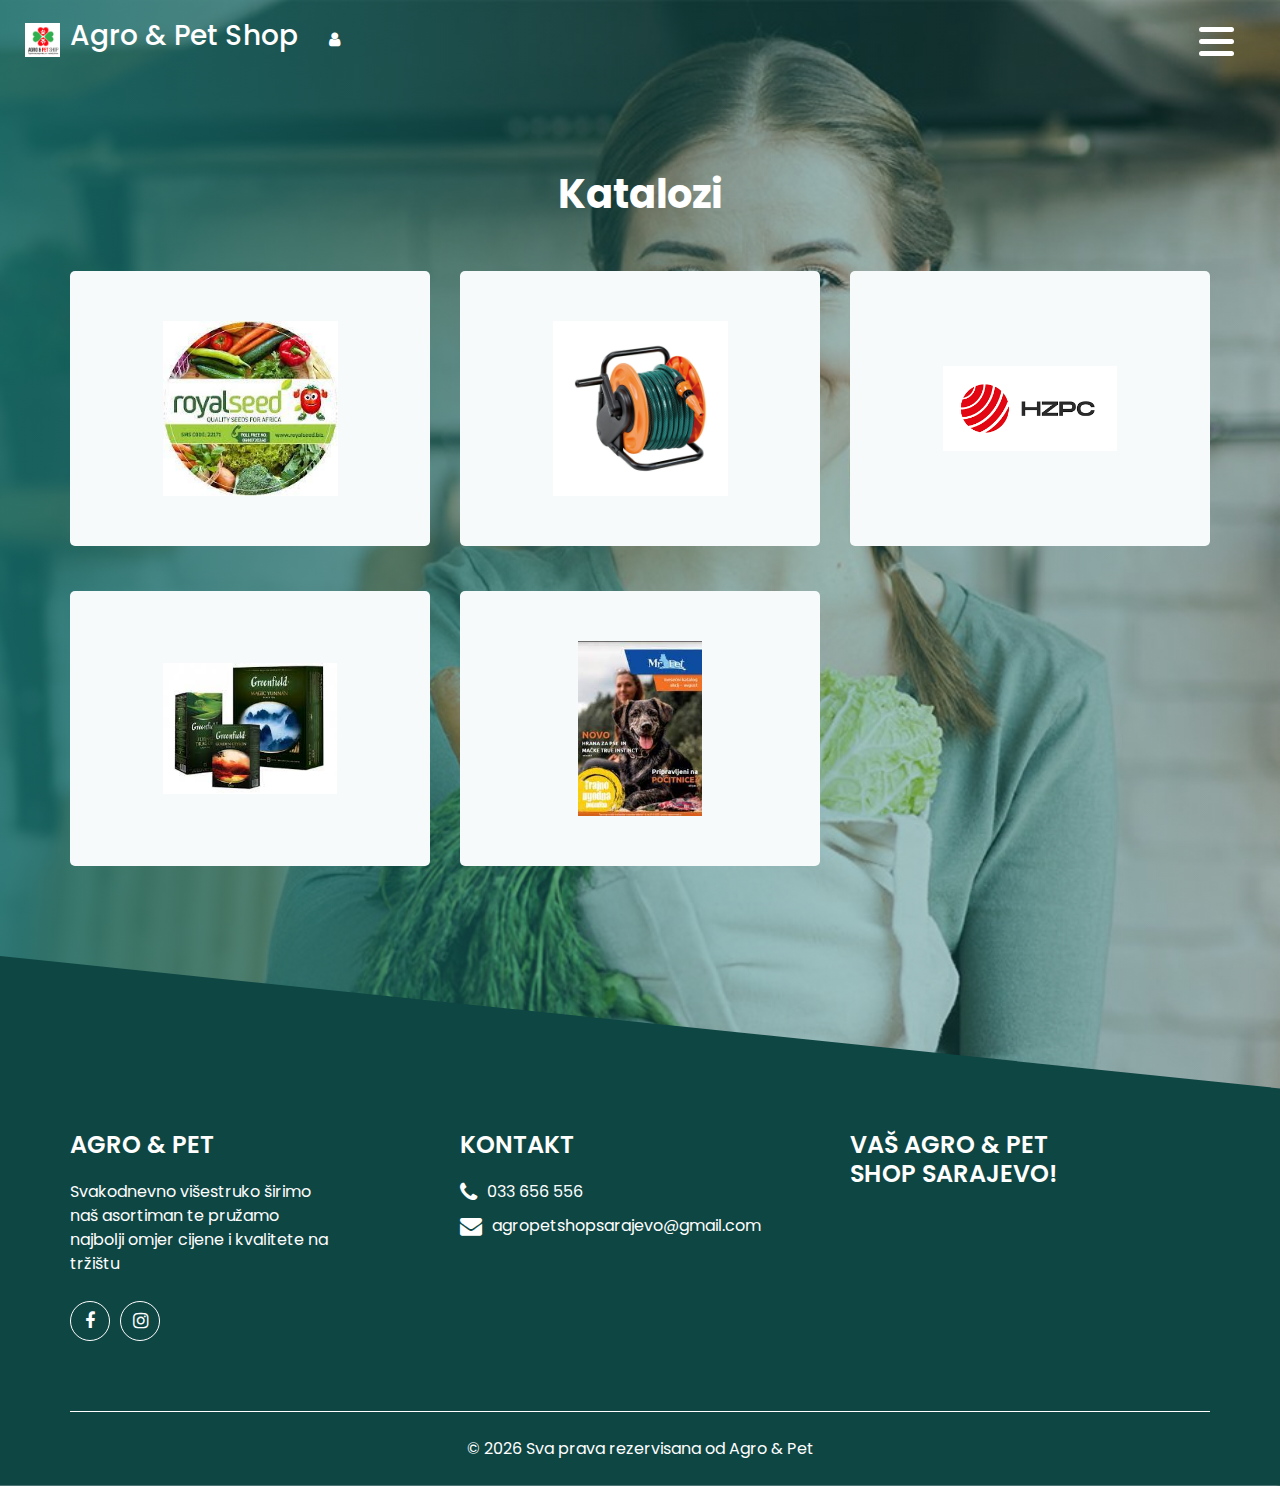
<file: catalog.html>
<!DOCTYPE html>
<html lang="en">
<head>
    <!-- Basic -->
  <meta charset="utf-8" />
  <meta http-equiv="X-UA-Compatible" content="IE=edge" />
  <!-- Mobile Metas -->
  <meta name="viewport" content="width=device-width, initial-scale=1, shrink-to-fit=no" />
  <!-- Site Metas -->
  <meta name="keywords" content="" />
  <meta name="description" content="" />
  <meta name="author" content="" />

  <title> Agro&Pet  </title>

  <!-- bootstrap core css -->
  <link rel="stylesheet" type="text/css" href="css/bootstrap.css" />
  <!-- font awesome style -->
  <link href="css/font-awesome.min.css" rel="stylesheet" />
  <!-- fonts style -->
  <link href="https://fonts.googleapis.com/css?family=Poppins:400,700|Raleway:400,700&display=swap" rel="stylesheet" />
  <!-- Custom styles for this template -->
  <link href="css/style.css" rel="stylesheet" />
  <!-- responsive style -->
  <link href="css/responsive.css" rel="stylesheet" />
</head>
<body>
    <div class="hero_area">
        <div class="hero_bg_box">
          <img src="images/hero-bg.jpg" alt="">
        </div>
        <!-- header section strats -->
        <header class="header_section">
          <div class="container-fluid">
            <nav class="navbar navbar-expand-lg custom_nav-container">
              <a class="navbar-brand" href="index.html">
                <img src="images/agro-logo.png" alt="agro-logo">
                <h3 style="color: #fff;">Agro & Pet Shop</h3>
              </a>
              <div class="" id="">
                <div class="container">
                  <div class=" mr-auto flex-column flex-lg-row align-items-center">
                    <ul class="navbar-nav justify-content-between ">
                      <div class="User_option">
                        <li class="">
                          <a class="" href="">
                            <i class="fa fa-user" aria-hidden="true"></i>
                          </a>
                        </li>
                        
                      </div>
                    </ul>
                  </div>
                </div>
    
                <div class="custom_menu-btn">
                  <button onclick="openNav()">
                    <span class="s-1"> </span>
                    <span class="s-2"> </span>
                    <span class="s-3"> </span>
                  </button>
                </div>
                <div id="myNav" class="overlay">
                  <div class="overlay-content">
                    <a href="index.html">POČETNA</a>
                    <a href="contact.html">KONTAKT</a>
                    <a href="catalog.html">KATALOG</a>
                  </div>
                </div>
              </div>
            </nav>
          </div>
        </header>
        <!-- end header section -->
        
        <!-- veg section -->

  <section class="veg_section layout_padding">
    <div class="container">
      <div class="heading_container heading_center">
        <h2 style="color: #fff;">
          Katalozi
        </h2>
      </div>
      <div class="row">
        <div class="col-md-6 col-lg-4">
          <div class="box">
            <div class="img-box">
              <a href="https://www.yumpu.com/xx/document/read/31907494/royal-seeds-2015" target="_blank">
                <img src="images/royalseed.jpg" alt="royalseed">
              </a>
            </div>
            
          </div>
        </div>
        <div class="col-md-6 col-lg-4">
          <div class="box">
            <div class="img-box">
              <a href="https://www.yumpu.com/it/document/read/31907499/gf-katalog" target="_blank">
                <img src="images/gf.jpg" alt="gf">
              </a>  
            </div>
          </div>
        </div>
        <div class="col-md-6 col-lg-4">
          <div class="box">
            <div class="img-box">
              <a href="https://www.yumpu.com/xx/document/read/34491938/sjemenski-krompir-hzpc" target="_blank">
                <img src="images/hzpc.png" alt="hzpc">
              </a>
            </div>
          </div>
        </div>
        <div class="col-md-6 col-lg-4">
          <div class="box">
            <div class="img-box">
              <a href="https://www.yumpu.com/pt/document/read/36240106/ukrasne-trave-i-krmno-bilje" target="_blank">
                <img src="images/greenfield.jpg" alt="greenfield">
              </a>  
            </div>
          </div>
        </div>
        <div class="col-md-6 col-lg-4">
          <div class="box">
            <div class="img-box">
              <a href="https://www.yumpu.com/xx/document/read/56238870/agricom-zoo-program" target="_blank">
                <img src="images/pets.jpg" alt="pets">
              </a> 
            </div>
          </div>
        </div>
      </div>
    </div>
  </section>

  <!-- footer section -->
  <section class="container-fluid footer_section ">
    <div class="container">
      <div class="row ">
        <div class="col-sm-6 col-md-4 col-lg-3 footer-col">
          <div class="footer_detail">
            <a href="index.html">
              <h4>
                AGRO & PET
              </h4>
            </a>
            <p>
              Svakodnevno višestruko širimo naš asortiman te pružamo najbolji omjer cijene i kvalitete na tržištu
            </p>
            <div class="social_box">
              <a href="https://m.facebook.com/agropetshopsarajevo/?_rdr" target="="_blank>
                <i class="fa fa-facebook" aria-hidden="true"></i>
              </a>
              <a href="https://www.seekpng.com/png/full/66-667645_website-under-construction-png-construction-icons.png" target="_blank">
                <i class="fa fa-instagram" aria-hidden="true"></i>
              </a>
            </div>
          </div>
        </div>
        <div class="col-sm-6 col-md-4 col-lg-3 mx-auto footer-col">
          <h4>
            Kontakt
          </h4>
          <div class="contact_nav">
            
            <a href="">
              <i class="fa fa-phone" aria-hidden="true"></i>
              <span>
                033 656 556
              </span>
            </a>
            <a href="">
              <i class="fa fa-envelope" aria-hidden="true"></i>
              <span>
                agropetshopsarajevo@gmail.com
              </span>
            </a>
          </div>
        </div>
        <div class="col-md-4 footer-col">
          <div class="footer_form">
            <h4>
              Vaš Agro & Pet <br>
              Shop Sarajevo!
            </h4>
          </div>
        </div>
      </div>
      <div class="footer-info">
        <p>
          &copy; <span id="displayYear"></span> Sva prava rezervisana od 
          <a href="#">Agro & Pet</a>
        </p>
      </div>
    </div>
  </section>
  <!-- end  footer section -->

        <script type="text/javascript" src="js/jquery-3.4.1.min.js"></script>
        <script type="text/javascript" src="js/bootstrap.js"></script>
        <script type="text/javascript" src="js/custom.js"></script>
</body>
</html>
</file>
<file: css/style.css>
body {
  font-family: 'Poppins', sans-serif;
  color: #0c0c0c;
  background-color: #ffffff;
}

.layout_padding {
  padding-top: 90px;
  padding-bottom: 90px;
}

.layout_padding2 {
  padding: 45px 0;
}

.layout_padding2-top {
  padding-top: 45px;
  padding-bottom: 45px;
}

.layout_padding2-bottom {
  padding-bottom: 45px;
}

.layout_padding-top {
  padding-top: 90px;
}

.layout_padding-bottom {
  padding-bottom: 90px;
}

.mt_15 {
  margin-top: 15px;
}

.mt_20 {
  margin-top: 20px;
}

.mt_25 {
  margin-top: 25px;
}

.mb_15 {
  margin-bottom: 15px;
}

.mb_20 {
  margin-bottom: 20px;
}

.mb_25 {
  margin-bottom: 25px;
}

.heading_container {
  display: -webkit-box;
  display: -ms-flexbox;
  display: flex;
  -webkit-box-orient: vertical;
  -webkit-box-direction: normal;
      -ms-flex-direction: column;
          flex-direction: column;
}

.heading_container h2 {
  position: relative;
  font-size: 2.5rem;
  font-weight: bold;
}

.heading_container.heading_center {
  -webkit-box-align: center;
      -ms-flex-align: center;
          align-items: center;
  text-align: center;
}

/*header section*/
.hero_area {
  min-height: 100vh;
  display: -webkit-box;
  display: -ms-flexbox;
  display: flex;
  -webkit-box-orient: vertical;
  -webkit-box-direction: normal;
      -ms-flex-direction: column;
          flex-direction: column;
  background-size: cover;
  position: relative;
}

.hero_area .hero_bg_box {
  position: absolute;
  top: 0;
  left: 0;
  width: 100%;
  height: 100%;
  -webkit-clip-path: polygon(0 0, 100% 0, 100% 100%, 0 85%);
          clip-path: polygon(0 0, 100% 0, 100% 100%, 0 85%);
}

.hero_area .hero_bg_box img {
  width: 100%;
  height: 100%;
  -o-object-fit: cover;
     object-fit: cover;
  -o-object-position: top right;
     object-position: top right;
}

.hero_area .hero_bg_box::before {
  content: "";
  position: absolute;
  left: 0;
  top: 0;
  width: 100%;
  height: 100%;
  background: -webkit-gradient(linear, left top, right top, from(rgba(23, 112, 110, 0.85)), color-stop(rgba(23, 112, 110, 0.45)), to(rgba(23, 112, 110, 0.25)));
  background: linear-gradient(to right, rgba(23, 112, 110, 0.85), rgba(23, 112, 110, 0.45), rgba(23, 112, 110, 0.25));
}

.sub_page .hero_area {
  min-height: auto;
  background-position: top;
}

.sub_page .hero_area .hero_bg_box {
  -webkit-clip-path: none;
          clip-path: none;
}

.sub_page .about_section .about_bg_box {
  -webkit-clip-path: none;
          clip-path: none;
}

.sub_page .footer_section {
  -webkit-clip-path: none;
          clip-path: none;
  padding-top: 75px;
}

.header_section .container-fluid {
  padding-right: 25px;
  padding-left: 25px;
}

.header_section .nav_container {
  margin: 0 auto;
}

.header_section .user_option {
  display: -webkit-box;
  display: -ms-flexbox;
  display: flex;
  -webkit-box-align: center;
      -ms-flex-align: center;
          align-items: center;
}

.header_section .user_option a {
  display: -webkit-box;
  display: -ms-flexbox;
  display: flex;
  color: #ffffff;
  -webkit-box-align: center;
      -ms-flex-align: center;
          align-items: center;
}

.header_section .user_option a img {
  min-width: 20px;
  height: 20px;
  margin-right: 5px;
}

a,
a:hover,
a:focus {
  text-decoration: none;
}

a:hover,
a:focus {
  color: initial;
}

.btn,
.btn:focus {
  outline: none !important;
  -webkit-box-shadow: none;
          box-shadow: none;
}

.custom_nav-container .nav_search-btn {
  width: 35px;
  height: 35px;
  padding: 0;
  border: none;
  color: #ffffff;
  margin-left: 25px;
}

.navbar-brand {
  display: -webkit-box;
  display: -ms-flexbox;
  display: flex;
  -webkit-box-align: center;
      -ms-flex-align: center;
          align-items: center;
}

.navbar-brand img {
  width: 35px;
  margin-right: 10px;
}

.navbar-brand span {
  text-transform: uppercase;
  font-weight: bold;
  color: #ffffff;
  font-size: 22px;
}

.custom_nav-container {
  z-index: 99999;
  padding: 0;
  height: 80px;
}

.lg_toggl-btn {
  background-color: transparent;
  border: none;
  outline: none;
  width: 56px;
  height: 40px;
  cursor: pointer;
}

.lg_toggl-btn:focus {
  outline: none;
}

.User_option {
  display: -webkit-box;
  display: -ms-flexbox;
  display: flex;
  -webkit-box-align: center;
      -ms-flex-align: center;
          align-items: center;
  margin-left: auto;
  margin-right: 75px;
}

.User_option a {
  color: #ffffff;
}

.custom_menu-btn {
  z-index: 9;
  position: absolute;
  right: 15px;
  top: 7px;
}

.custom_menu-btn button {
  margin-top: 12px;
  outline: none;
  border: none;
  background-color: transparent;
}

.custom_menu-btn button span {
  display: block;
  width: 35px;
  height: 5px;
  background-color: #ffffff;
  margin: 7px 0;
  -webkit-transition: all .3s;
  transition: all .3s;
  border-radius: 10px;
}

.menu_btn-style {
  position: fixed;
  right: 29px;
  top: 7px;
}

.custom_menu-btn .s-2 {
  -webkit-transition: all .1s;
  transition: all .1s;
}

.menu_btn-style button .s-1 {
  -webkit-transform: rotate(45deg) translateY(17px);
          transform: rotate(45deg) translateY(17px);
}

.menu_btn-style button .s-2 {
  -webkit-transform: translateX(100px);
          transform: translateX(100px);
}

.menu_btn-style button .s-3 {
  -webkit-transform: rotate(-45deg) translateY(-17px);
          transform: rotate(-45deg) translateY(-17px);
}

.overlay {
  height: 100%;
  width: 0;
  position: fixed;
  z-index: 1;
  top: 0;
  left: 0;
  background-color: black;
  background-color: rgba(23, 112, 110, 0.9);
  overflow-x: hidden;
  -webkit-transition: 0.5s;
  transition: 0.5s;
}

.overlay .closebtn {
  position: absolute;
  top: 0;
  right: 30px;
  font-size: 60px;
}

.overlay a {
  padding: 0px;
  text-decoration: none;
  font-size: 22px;
  color: #ffffff;
  display: block;
  -webkit-transition: 0.3s;
  transition: 0.3s;
  margin-bottom: 15px;
}

.overlay a:hover {
  color: #b6eb7a;
}

.overlay-content {
  position: relative;
  top: 30%;
  width: 100%;
  text-align: center;
  margin-top: 30px;
}

.menu_width {
  width: 100%;
}

/*end header section*/
/* slider section */
.slider_section {
  position: relative;
  color: #ffffff;
  -webkit-box-flex: 1;
      -ms-flex: 1;
          flex: 1;
  display: -webkit-box;
  display: -ms-flexbox;
  display: flex;
  -webkit-box-align: center;
      -ms-flex-align: center;
          align-items: center;
  -webkit-box-pack: center;
      -ms-flex-pack: center;
          justify-content: center;
  padding: 45px 0 90px 0;
}

.slider_section .container {
  position: relative;
  z-index: 2;
}

.slider_section .row {
  -webkit-box-align: center;
      -ms-flex-align: center;
          align-items: center;
}

.slider_section .detail-box h1 {
  font-weight: bold;
  font-size: 3.5rem;
  font-family: 'Poppins', sans-serif;
}

.slider_section .detail-box a {
  margin-top: 45px;
  text-transform: uppercase;
  display: inline-block;
  padding: 10px 45px;
  background-color: #b6eb7a;
  color: #ffffff;
  -webkit-transition: all 0.3s;
  transition: all 0.3s;
  border: 1px solid transparent;
  border-radius: 0;
}

.slider_section .detail-box a:hover {
  background-color: transparent;
  border-color: #b6eb7a;
  color: #b6eb7a;
}

.slider_section .img-box {
  display: -webkit-box;
  display: -ms-flexbox;
  display: flex;
  -webkit-box-pack: center;
      -ms-flex-pack: center;
          justify-content: center;
  padding: 25px;
}

.slider_section .img-box img {
  width: 100%;
  -webkit-filter: drop-shadow(0 7px 5px rgba(0, 0, 0, 0.05));
          filter: drop-shadow(0 7px 5px rgba(0, 0, 0, 0.05));
}

.slider_section #customCarousel1 {
  width: 100%;
}

.slider_section .carousel-indicators {
  position: unset;
  margin-top: 45px;
}

.slider_section .carousel-indicators li {
  text-indent: unset;
  border: none;
  background-color: #252525;
  opacity: 1;
  width: 12px;
  height: 12px;
  -webkit-transition: all .2s;
  transition: all .2s;
}

.slider_section .carousel-indicators li.active {
  background-color: #b6eb7a;
  width: 25px;
}

.veg_section .box {
  margin-top: 45px;
  text-align: center;
}

.veg_section .box .img-box {
  display: -webkit-box;
  display: -ms-flexbox;
  display: flex;
  -webkit-box-pack: center;
      -ms-flex-pack: center;
          justify-content: center;
  -webkit-box-align: center;
      -ms-flex-align: center;
          align-items: center;
  height: 275px;
  padding: 25px;
  background-color: #f7fafa;
  padding: 25px;
  border-radius: 5px;
}

.veg_section .box .img-box img {
  max-width: 175px;
  max-height: 175px;
}

.veg_section .box .detail-box {
  margin-top: 15px;
}

.veg_section .box .detail-box a {
  font-size: 18px;
  color: #252525;
}

.veg_section .box .detail-box .price_heading {
  margin-top: 10px;
  margin-bottom: 0;
}

.veg_section .box .detail-box .price_heading span {
  color: #b6eb7a;
}

.veg_section .btn-box {
  display: -webkit-box;
  display: -ms-flexbox;
  display: flex;
  -webkit-box-pack: center;
      -ms-flex-pack: center;
          justify-content: center;
  margin-top: 45px;
}

.veg_section .btn-box a {
  display: inline-block;
  padding: 10px 45px;
  background-color: #b6eb7a;
  color: #ffffff;
  -webkit-transition: all 0.3s;
  transition: all 0.3s;
  border: 1px solid transparent;
  border-radius: 5px;
}

.veg_section .btn-box a:hover {
  background-color: transparent;
  border-color: #b6eb7a;
  color: #b6eb7a;
}

.about_section {
  padding: 145px 0;
  position: relative;
  color: #ffffff;
}

.about_section .about_bg_box {
  position: absolute;
  top: 0;
  left: 0;
  width: 100%;
  height: 100%;
  -webkit-clip-path: polygon(0 0, 100% 15%, 100% 100%, 0 85%);
          clip-path: polygon(0 0, 100% 15%, 100% 100%, 0 85%);
}

.about_section .about_bg_box img {
  width: 100%;
  height: 100%;
  -o-object-fit: cover;
     object-fit: cover;
  -o-object-position: center left;
     object-position: center left;
}

.about_section .about_bg_box::before {
  content: "";
  position: absolute;
  left: 0;
  top: 0;
  width: 100%;
  height: 100%;
  background: -webkit-gradient(linear, left top, right top, from(rgba(23, 112, 110, 0.1)), color-stop(rgba(23, 112, 110, 0.55)), to(rgba(23, 112, 110, 0.85)));
  background: linear-gradient(to right, rgba(23, 112, 110, 0.1), rgba(23, 112, 110, 0.55), rgba(23, 112, 110, 0.85));
}

.about_section .row {
  -webkit-box-align: center;
      -ms-flex-align: center;
          align-items: center;
}

.about_section .detail-box p {
  margin-top: 15px;
  margin-bottom: 25px;
}

.about_section .detail-box a {
  display: inline-block;
  padding: 10px 45px;
  background-color: #b6eb7a;
  color: #ffffff;
  -webkit-transition: all 0.3s;
  transition: all 0.3s;
  border: 1px solid transparent;
  border-radius: 0;
}

.about_section .detail-box a:hover {
  background-color: transparent;
  border-color: #b6eb7a;
  color: #b6eb7a;
}

.contact_section {
  position: relative;
}

.contact_section .heading_container {
  margin-bottom: 25px;
}

.contact_section .heading_container h2 {
  text-transform: uppercase;
}

.contact_section .form_container input {
  width: 100%;
  border: none;
  height: 50px;
  margin-bottom: 20px;
  padding-left: 20px;
  outline: none;
  color: #101010;
  border-radius: 5px;
  -webkit-box-shadow: 0 0 3px 0 rgba(0, 0, 0, 0.15);
          box-shadow: 0 0 3px 0 rgba(0, 0, 0, 0.15);
}

.contact_section .form_container input::-webkit-input-placeholder {
  color: #17706e;
}

.contact_section .form_container input:-ms-input-placeholder {
  color: #17706e;
}

.contact_section .form_container input::-ms-input-placeholder {
  color: #17706e;
}

.contact_section .form_container input::placeholder {
  color: #17706e;
}

.contact_section .form_container input.message-box {
  height: 120px;
  border-radius: 15px;
}

.contact_section .form_container button {
  border: none;
  text-transform: uppercase;
  display: inline-block;
  padding: 12px 55px;
  background-color: #b6eb7a;
  color: #ffffff;
  -webkit-transition: all 0.3s;
  transition: all 0.3s;
  border: 1px solid transparent;
  border-radius: 5px;
}

.contact_section .form_container button:hover {
  background-color: transparent;
  border-color: #b6eb7a;
  color: #b6eb7a;
}

.contact_section .map_container {
  height: 325px;
  border-radius: 15px;
  overflow: hidden;
  display: -webkit-box;
  display: -ms-flexbox;
  display: flex;
  -webkit-box-align: stretch;
      -ms-flex-align: stretch;
          align-items: stretch;
  padding: 0;
}

.contact_section .map_container .map {
  height: 100%;
  -webkit-box-flex: 1;
      -ms-flex: 1;
          flex: 1;
}

.contact_section .map_container .map #googleMap {
  height: 100%;
}

.client_section .box {
  display: -webkit-box;
  display: -ms-flexbox;
  display: flex;
  -webkit-box-align: center;
      -ms-flex-align: center;
          align-items: center;
  margin: 45px auto;
}

.client_section .box .client_id {
  display: -webkit-box;
  display: -ms-flexbox;
  display: flex;
  -webkit-box-orient: vertical;
  -webkit-box-direction: normal;
      -ms-flex-direction: column;
          flex-direction: column;
  -webkit-box-align: center;
      -ms-flex-align: center;
          align-items: center;
  padding: 10px 40px 5px 15px;
  text-align: center;
  position: relative;
  margin-right: 25px;
}

.client_section .box .client_id .img-box {
  width: 175px;
}

.client_section .box .client_id .img-box img {
  width: 100%;
}

.client_section .box .client_id .name {
  margin-top: 15px;
}

.client_section .box .client_id .name h5 {
  text-transform: uppercase;
  font-size: 18px;
}

.client_section .box .client_id .name h6 {
  color: #6d6c6c;
}

.client_section .box .client_id:before {
  content: "";
  position: absolute;
  top: 0;
  left: 0;
  width: 100%;
  height: 100%;
  background-color: #ffffff;
  z-index: -1;
  -webkit-clip-path: polygon(0 14%, 89% 14%, 89% 48%, 100% 53%, 89% 58%, 89% 100%, 0 100%);
          clip-path: polygon(0 14%, 89% 14%, 89% 48%, 100% 53%, 89% 58%, 89% 100%, 0 100%);
}

.client_section .box .client_id:after {
  content: "";
  position: absolute;
  top: 17%;
  left: 3%;
  width: 85%;
  height: 85%;
  background-color: rgba(0, 0, 0, 0.2);
  z-index: -2;
  -webkit-filter: blur(25px);
          filter: blur(25px);
}

.client_section .btn-box {
  display: -webkit-box;
  display: -ms-flexbox;
  display: flex;
  -webkit-box-pack: center;
      -ms-flex-pack: center;
          justify-content: center;
}

.client_section .btn-box a {
  display: inline-block;
  padding: 10px 45px;
  background-color: #b6eb7a;
  color: #ffffff;
  -webkit-transition: all 0.3s;
  transition: all 0.3s;
  border: 1px solid transparent;
  border-radius: 5px;
  margin-top: 25px;
}

.client_section .btn-box a:hover {
  background-color: transparent;
  border-color: #b6eb7a;
  color: #b6eb7a;
}

.map-responsive {
  overflow:hidden;
  padding-bottom:56.25%;
  position:relative;
  height:0;
}

.map-responsive iframe{
  left:0;
  top:0;
  height:100%;
  width:100%;
  position:absolute;
}

/* footer section*/
.footer_section {
  padding: 175px 0 25px 0;
  -webkit-clip-path: polygon(0 0, 100% 25%, 100% 100%, 0 100%);
          clip-path: polygon(0 0, 100% 25%, 100% 100%, 0 100%);
  background-color: #0e4644;
  color: #fefefe;
}

.footer_section .footer-col {
  margin-bottom: 45px;
}

.footer_section h4 {
  text-transform: uppercase;
  position: relative;
  margin-bottom: 20px;
  color: #ffffff;
  font-weight: 600;
}

.footer_section .social_box {
  width: 100%;
  display: -webkit-box;
  display: -ms-flexbox;
  display: flex;
  margin-top: 25px;
}

.footer_section .social_box a {
  display: -webkit-box;
  display: -ms-flexbox;
  display: flex;
  -webkit-box-pack: center;
      -ms-flex-pack: center;
          justify-content: center;
  -webkit-box-align: center;
      -ms-flex-align: center;
          align-items: center;
  border-radius: 100%;
  width: 40px;
  height: 40px;
  border: 1px solid #ffffff;
  color: #ffffff;
  font-size: 18px;
  margin-right: 10px;
}

.footer_section .social_box a:hover {
  color: #b6eb7a;
  border-color: #b6eb7a;
}

.footer_section .contact_nav {
  display: -webkit-box;
  display: -ms-flexbox;
  display: flex;
  -webkit-box-orient: vertical;
  -webkit-box-direction: normal;
      -ms-flex-direction: column;
          flex-direction: column;
  -webkit-box-align: start;
      -ms-flex-align: start;
          align-items: flex-start;
}

.footer_section .contact_nav a {
  -webkit-box-flex: 1;
      -ms-flex: 1;
          flex: 1;
  margin: 0;
  display: -webkit-box;
  display: -ms-flexbox;
  display: flex;
  -webkit-box-align: center;
      -ms-flex-align: center;
          align-items: center;
  color: #ffffff;
  margin-bottom: 10px;
}

.footer_section .contact_nav a i {
  font-size: 22px;
  margin-right: 10px;
}

.footer_section .contact_nav a:hover {
  color: #b6eb7a;
}

.footer_section .footer_form input {
  width: 100%;
  border: none;
  height: 45px;
  margin-bottom: 15px;
  padding-left: 25px;
  background-color: #eaeaea;
  outline: none;
  color: #101010;
}

.footer_section .footer_form button {
  display: inline-block;
  padding: 10px 45px;
  background-color: #b6eb7a;
  color: #ffffff;
  -webkit-transition: all 0.3s;
  transition: all 0.3s;
  border: 1px solid transparent;
  border-radius: 0px;
}

.footer_section .footer_form button:hover {
  background-color: transparent;
  border-color: #b6eb7a;
  color: #b6eb7a;
}

.footer_section .footer-info {
  text-align: center;
  border-top: 1px solid #ffffff;
  padding-top: 25px;
  margin-top: 25px;
}

.footer_section .footer-info p {
  margin: 0;
  margin: 0 auto;
  text-align: center;
}

.footer_section .footer-info p a {
  color: inherit;
}

/* end footer section*/
/*# sourceMappingURL=style.css.map */
</file>
<file: css/responsive.css>
@media (max-width: 1360px) {}

@media (max-width: 1120px) {}

@media (max-width: 992px) {


  .hero_area {
    height: auto;
  }

  .hero_area .play_btn {
    bottom: 45px;
  }

  .slider_section {
    padding-top: 45px;
  }

}

@media (max-width: 768px) {

  .slider_section {
    text-align: center;
  }

  .contact_section .map_container {
    margin-top: 45px;
  }

  .client_section .box {
    flex-direction: column;
    text-align: center;
  }

  .client_section .box .client_id {
    margin-right: -20px;
    margin-bottom: 25px;
  }

}

@media (max-width: 576px) {
  .slider_section .detail-box h1 {
    font-size: 3rem;
  }

  .navbar-brand {
    margin-right: 0;
  }
}

@media (max-width: 480px) {}

@media (max-width: 420px) {}

@media (max-width: 360px) {}

@media (min-width: 1200px) {
  .container {
    max-width: 1170px;
  }
}
</file>
